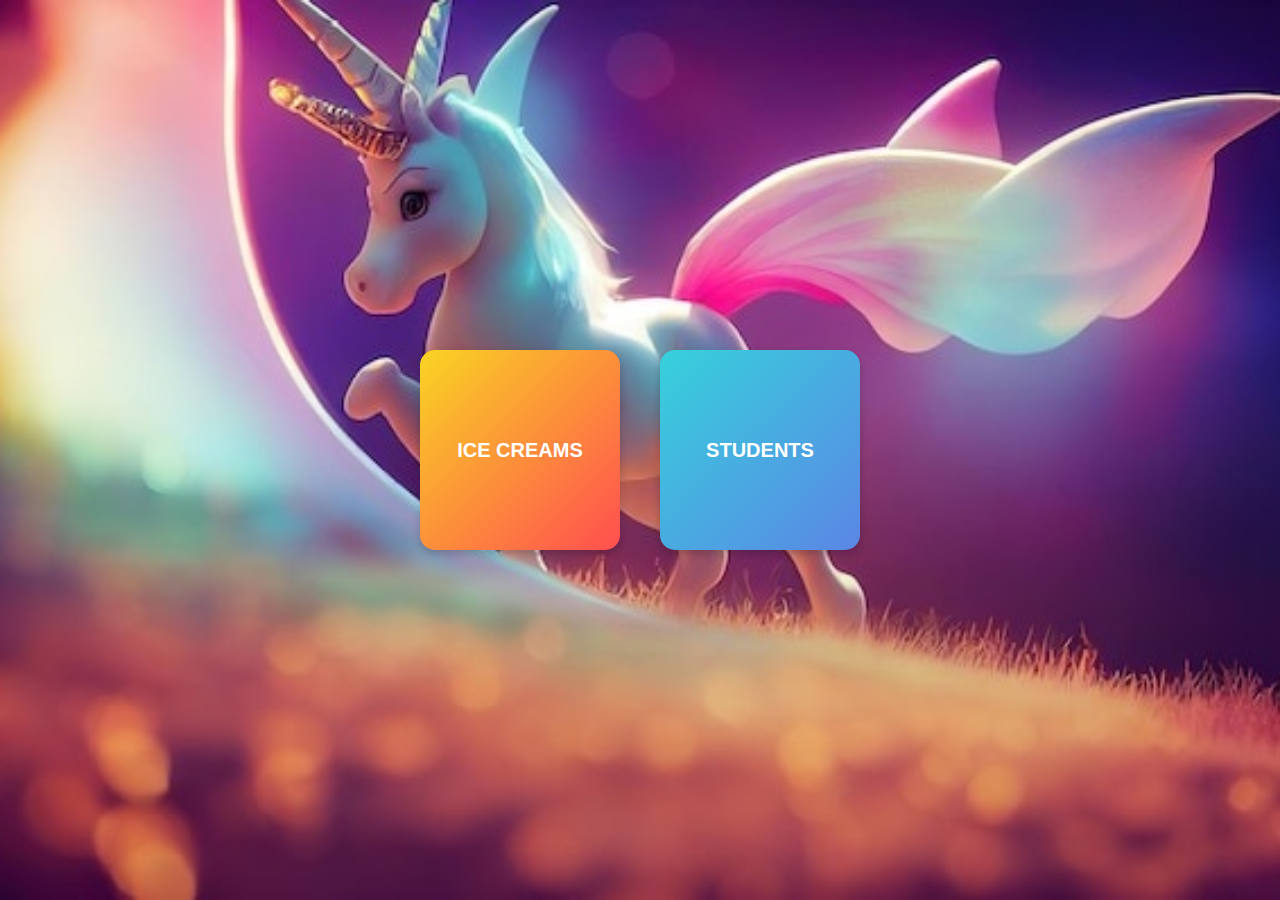
<file: index.html>
<!DOCTYPE html>
<html lang="en">
<head>
    <meta charset="UTF-8">
    <meta name="viewport" content="width=device-width, initial-scale=1.0">
    <title>Shapes Menu</title>
    <style>
        body {
            display: flex;
            align-items: center;
            justify-content: center;
            height: 100vh;
            margin: 0;
            background-image: url(aqquisadyya.jpg); /* Add your image path here */
            background-size: cover; /* Cover the entire viewport */
            background-position: center; /* Center the image */
            font-family: Arial, sans-serif;
        }

        .shape {
            width: 200px;
            height: 200px;
            margin: 20px;
            display: flex;
            align-items: center;
            justify-content: center;
            cursor: pointer;
            transition: transform 0.3s, box-shadow 0.3s;
            border-radius: 15px;
            color: white;
            font-size: 20px;
            font-weight: bold;
            text-transform: uppercase;
            background: rgba(255, 255, 255, 0.3); /* Semi-transparent background */
        }

        .ice-cream {
            background-image: linear-gradient(135deg, #f9d423, #ff4e50);
            box-shadow: 0 4px 8px rgba(0, 0, 0, 0.2);
        }

        .student {
            background-image: linear-gradient(135deg, #36d1dc, #5b86e5);
            box-shadow: 0 4px 8px rgba(0, 0, 0, 0.2);
        }

        .shape:hover {
            transform: scale(1.1);
            box-shadow: 0 6px 12px rgba(0, 0, 0, 0.3);
        }
    </style>
</head>
<body>
    <div class="shape ice-cream" onclick="openNewPage('iceCreamContent.html')">Ice Creams</div>
    <div class="shape student" onclick="openNewPage('studentContent.html')">Students</div>

    <script>
        function openNewPage(page) {
            window.open(page, '_blank').focus();
        }
    </script>
</body>
</html>
</file>
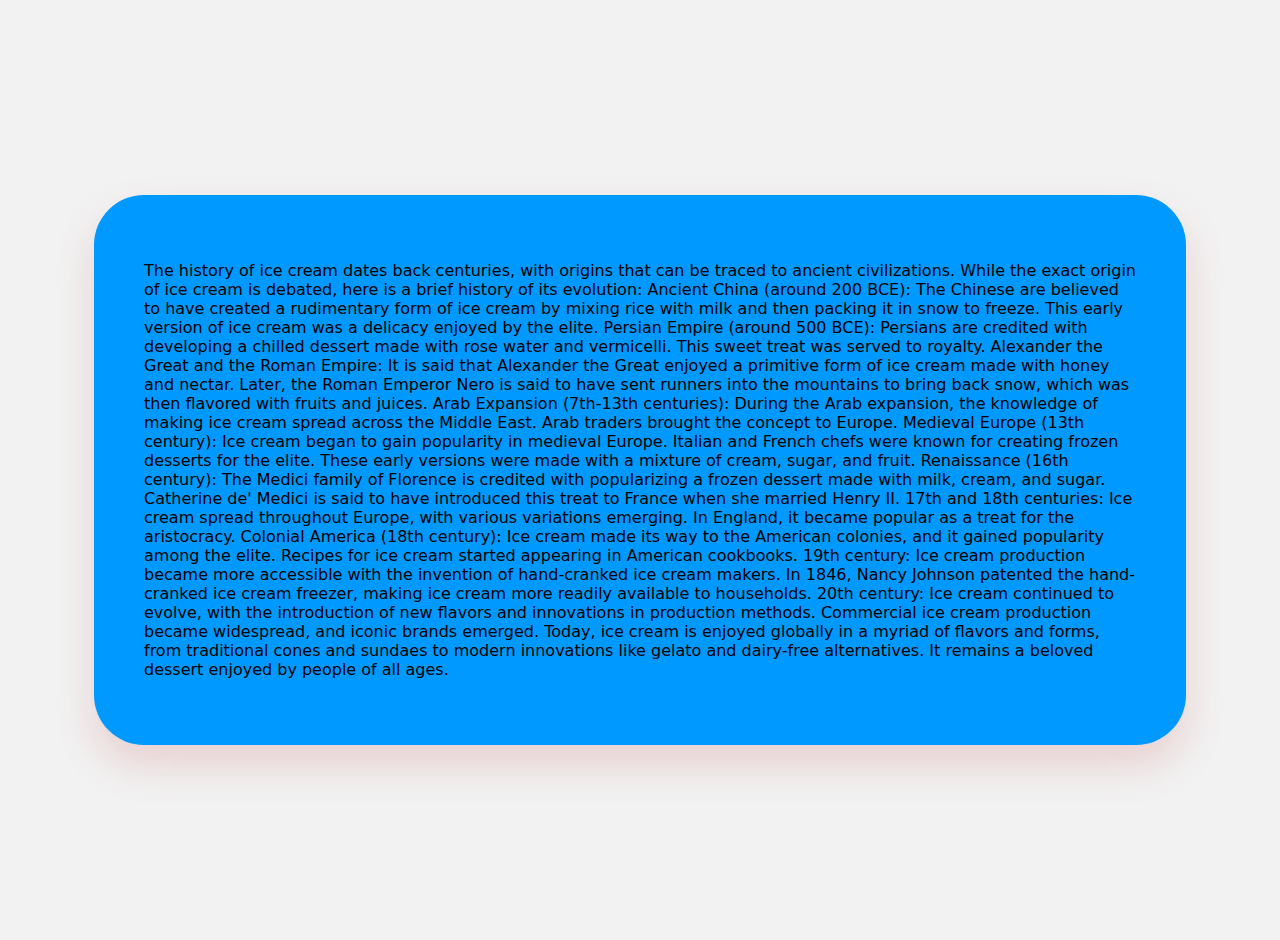
<file: history.html>
<!DOCTYPE html>
<html lang="en">
<head>
    <meta charset="UTF-8">
    <meta name="viewport" content="width=device-width, initial-scale=1.0">
    <title>Ice Cream History</title>
    <style>
        body {
            font-family: 'futura', system-ui, -apple-system, BlinkMacSystemFont, 'Segoe UI', Roboto, Oxygen, Ubuntu, Cantarell, 'Open Sans', 'Helvetica Neue', sans-serif;
            background-color: #f2f2f2;
            padding: 20px;
            margin: 0;
        }

        .big-box-container {
            display: flex;
            justify-content: center;
            align-items: center;
            height: 100vh;
        }

        .big-box {
            width: 80%;
            max-width: 1600px;
            background-color: #0099ff; /* Gold color */
            box-shadow: 0 20px 40px rgba(197, 74, 74, 0.2);
            padding: 50px;
            border-radius: 50px;
            animation: boxAnimation 1s ease-in-out;
        }

        @keyframes boxAnimation {
            0% {
                opacity: 0;
            }
            100% {
                opacity: 1;
            }
        }
    </style>
</head>
<body>
    <div class="big-box-container">
        <div class="big-box" onclick="toggleBox()">
            <p>The history of ice cream dates back centuries, with origins that can be traced to ancient civilizations. While the exact origin of ice cream is debated, here is a brief history of its evolution:

                Ancient China (around 200 BCE): The Chinese are believed to have created a rudimentary form of ice cream by mixing rice with milk and then packing it in snow to freeze. This early version of ice cream was a delicacy enjoyed by the elite.
                
                Persian Empire (around 500 BCE): Persians are credited with developing a chilled dessert made with rose water and vermicelli. This sweet treat was served to royalty.
                
                Alexander the Great and the Roman Empire: It is said that Alexander the Great enjoyed a primitive form of ice cream made with honey and nectar. Later, the Roman Emperor Nero is said to have sent runners into the mountains to bring back snow, which was then flavored with fruits and juices.
                
                Arab Expansion (7th-13th centuries): During the Arab expansion, the knowledge of making ice cream spread across the Middle East. Arab traders brought the concept to Europe.
                
                Medieval Europe (13th century): Ice cream began to gain popularity in medieval Europe. Italian and French chefs were known for creating frozen desserts for the elite. These early versions were made with a mixture of cream, sugar, and fruit.
                
                Renaissance (16th century): The Medici family of Florence is credited with popularizing a frozen dessert made with milk, cream, and sugar. Catherine de' Medici is said to have introduced this treat to France when she married Henry II.
                
                17th and 18th centuries: Ice cream spread throughout Europe, with various variations emerging. In England, it became popular as a treat for the aristocracy.
                
                Colonial America (18th century): Ice cream made its way to the American colonies, and it gained popularity among the elite. Recipes for ice cream started appearing in American cookbooks.
                
                19th century: Ice cream production became more accessible with the invention of hand-cranked ice cream makers. In 1846, Nancy Johnson patented the hand-cranked ice cream freezer, making ice cream more readily available to households.
                
                20th century: Ice cream continued to evolve, with the introduction of new flavors and innovations in production methods. Commercial ice cream production became widespread, and iconic brands emerged.
                
                Today, ice cream is enjoyed globally in a myriad of flavors and forms, from traditional cones and sundaes to modern innovations like gelato and dairy-free alternatives. It remains a beloved dessert enjoyed by people of all ages.
        </div>
    </div>

    <script>
        function toggleBox() {
            const box = document.querySelector('.big-box');
            box.classList.toggle('active');
        }

        // Trigger animation when the page loads
        window.onload = function () {
            toggleBox();
        };
    </script>
</body>
</html>
</file>
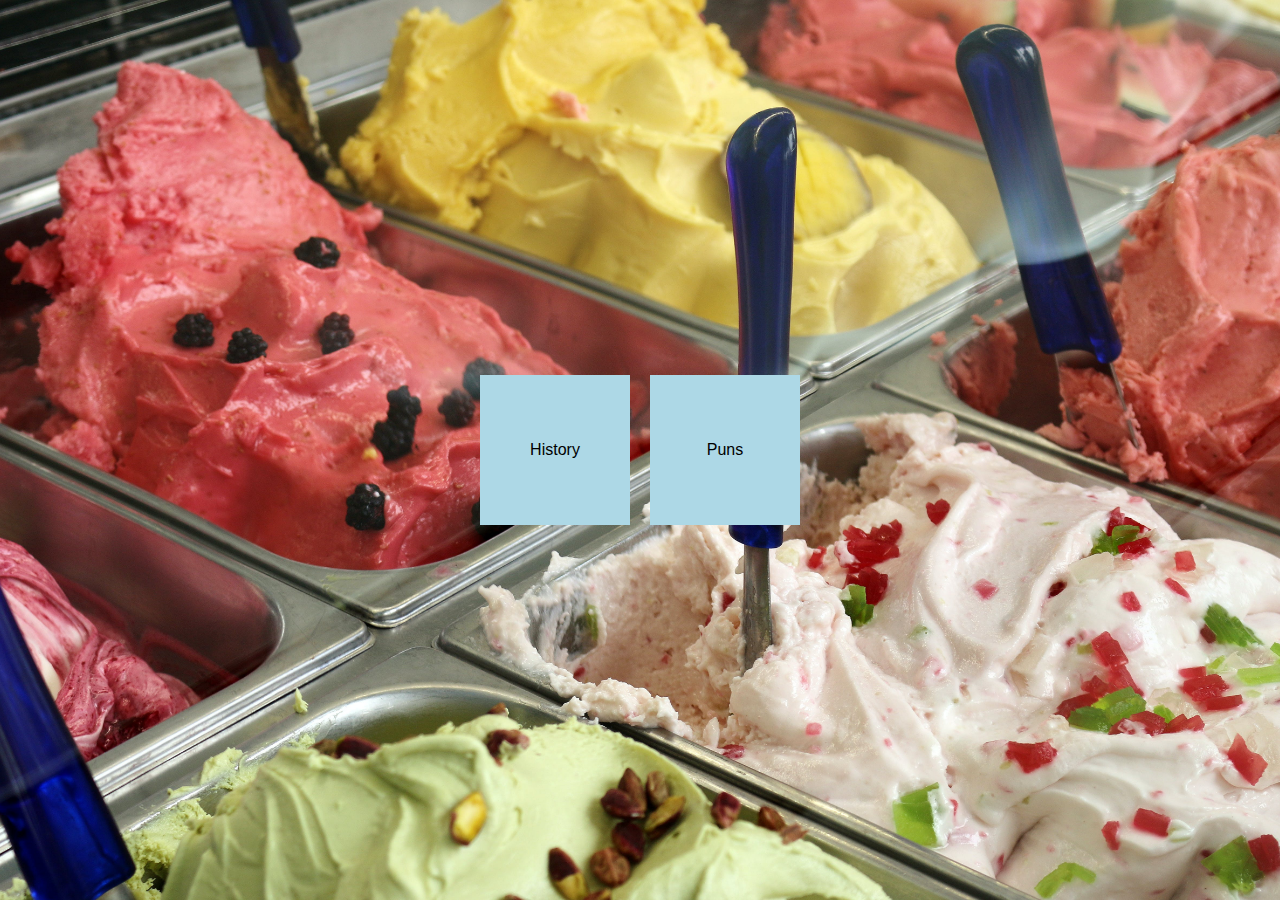
<file: iceCreamContent.html>
<!DOCTYPE html>
<html lang="en">
<head>
    <meta charset="UTF-8">
    <meta name="viewport" content="width=device-width, initial-scale=1.0">
    <title>Categories</title>
    <style>
        body {

            
            display: flex;
            align-items: center;
            justify-content: center;
            height: 100vh;
            margin: 0;
            background-image: url(icecream.jpg); /* Add your image path here */
            background-size: cover; /* Cover the entire viewport */
            background-position: center; /* Center the image */
            font-family: Arial, sans-serif;
    
        }

        .box {
            width: 150px;
            height: 150px;
            background-color: lightblue;
            margin: 10px;
            display: flex;
            align-items: center;
            justify-content: center;
            cursor: pointer;
        }
    </style>
</head>
<body>
    <div class="box" onclick="redirectToPage('history.html')">History</div>
    <div class="box" onclick="redirectToPage('puns.html')">Puns</div>

    <script>
        function redirectToPage(page) {
            window.location.href = page;
        }
    </script>
</body>
</html>
</file>
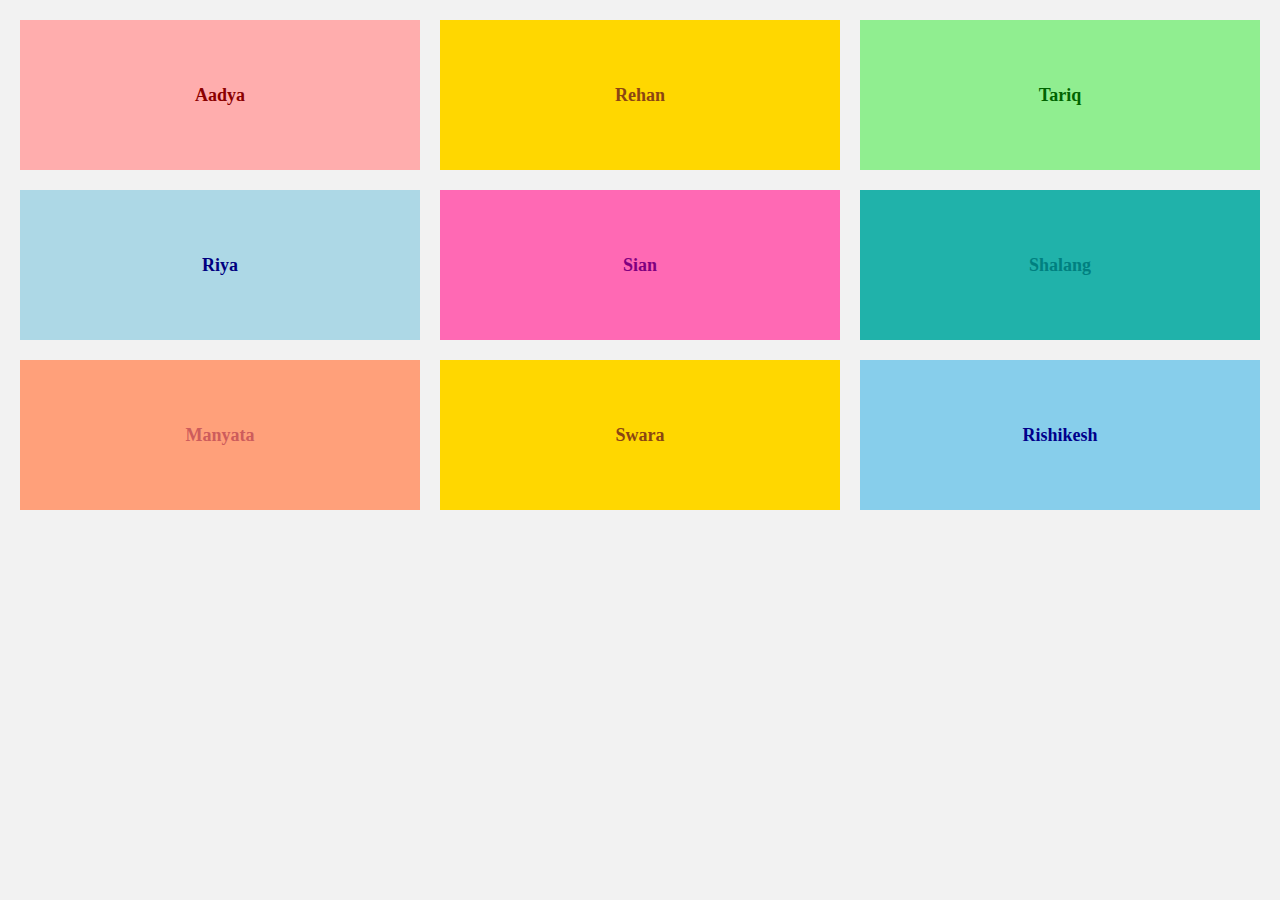
<file: studentContent.html>
<!DOCTYPE html>
<html lang="en">
<head>
    <meta charset="UTF-8">
    <meta name="viewport" content="width=device-width, initial-scale=1.0">
    <title>Clickable Boxes</title>
    <style>
        body {
            display: grid;
            grid-template-columns: repeat(3, 1fr);
            gap: 20px;
            padding: 20px;
            margin: 0;
            background-color: #f2f2f2;
        }

        .box {
            width: 100%;
            height: 150px;
            display: flex;
            align-items: center;
            justify-content: center;
            font-size: 18px;
            font-weight: bold;
            cursor: pointer;
            transition: transform 0.2s ease-in-out;
        }

        .box:hover {
            transform: scale(1.05);
        }

        .aadya {
            background-color: #ffadad; /* Light Red */
            color: #8b0000; /* Dark Red */
        }

        .rehan {
            background-color: #ffd700; /* Gold */
            color: #8b4513; /* Saddle Brown */
        }

        .tariq {
            background-color: #90ee90; /* Light Green */
            color: #006400; /* Dark Green */
        }

        .riya {
            background-color: #add8e6; /* Light Blue */
            color: #000080; /* Navy */
        }

        .sian {
            background-color: #ff69b4; /* Hot Pink */
            color: #800080; /* Purple */
        }

        .shalang {
            background-color: #20b2aa; /* Light Sea Green */
            color: #008080; /* Teal */
        }

        .manyata {
            background-color: #ffa07a; /* Light Salmon */
            color: #cd5c5c; /* Indian Red */
        }

        .swara {
            background-color: #ffd700; /* Gold */
            color: #8b4513; /* Saddle Brown */
        }

        .rishikesh {
            background-color: #87ceeb; /* Sky Blue */
            color: #00008b; /* Dark Blue */
        }
    </style>
</head>
<body>
    <div class="box aadya" onclick="showInfo('Aadya')">Aadya</div>
    <div class="box rehan" onclick="showInfo('Rehan')">Rehan</div>
    <div class="box tariq" onclick="showInfo('Tariq')">Tariq</div>
    <div class="box riya" onclick="showInfo('Riya')">Riya</div>
    <div class="box sian" onclick="showInfo('Sian')">Sian</div>
    <div class="box shalang" onclick="showInfo('Shalang')">Shalang</div>
    <div class="box manyata" onclick="showInfo('Manyata')">Manyata</div>
    <div class="box swara" onclick="showInfo('Swara')">Swara</div>
    <div class="box rishikesh" onclick="showInfo('Rishikesh')">Rishikesh</div>

    <script>
        function showInfo(name) {
            alert("Clicked on " + name);
            // You can replace the alert with the desired action
        }
    </script>
</body>
</html>
</file>
